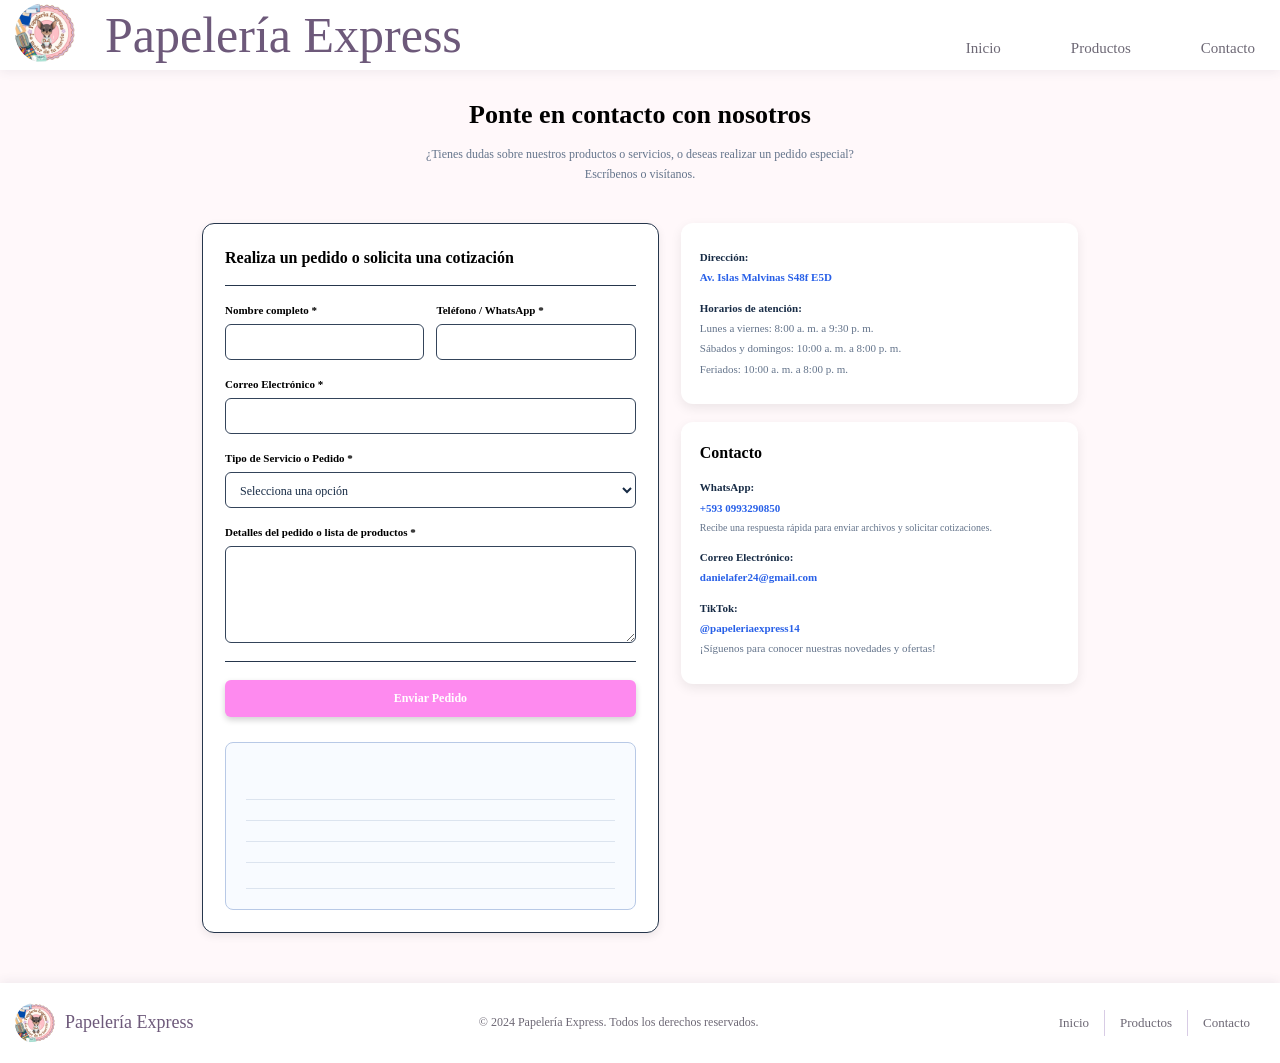
<file: contactoPapeleria/index.html>
<!DOCTYPE html>
<html lang="es">
<head>
    <meta charset="UTF-8">
    <meta name="viewport" content="width=device-width, initial-scale=1.0">
    <title>Contacto - Papelería Express</title>
    <link rel="stylesheet" href="estilo.css/style.css">
</head>
<body>

    <!-- Encabezado con identidad y navegación principal -->
    <header class="encabezado1">

           <div class="logo">
                <img src="../papeleria/img/logo.jpg" alt="Logotipo de Papelería Express">
            </div>
            <p>Papelería Express</p>

            <div class="botones1">
              <a href="../papeleria/index.html">
                <button class="boton">Inicio</button>
              </a>

              <a href="../Papeleria_Express_www/index.html">
                <button class="boton">Productos</button>
              </a>

              <a href="../contactoPapeleria/index.html">
                <button class="boton">Contacto</button>
              </a>
              
            </div>
        </header>

    <!-- Mensaje introductorio de la página de contacto -->
    <header class="encabezado">
        <h1>Ponte en contacto con nosotros</h1>
        <p>
            ¿Tienes dudas sobre nuestros productos o servicios, o deseas
            realizar un pedido especial?
            <br>
            Escríbenos o visítanos.
        </p>
    </header>

    <main class="contenedor">

        <!-- Formulario para enviar consultas o solicitudes de pedido -->
        <section class="formulario">
            <h2>Realiza un pedido o solicita una cotización</h2>
            <hr>

            <form id="formPedido">

                <!-- Datos de contacto de la persona solicitante -->
                <div class="fila">
                    <div class="campo">
                        <label for="nombre">Nombre completo *</label>
                        <input type="text" id="nombre" name="nombre"
                               required>
                    </div>

                    <div class="campo">
                        <label for="telefono">Teléfono / WhatsApp *</label>
                        <input type="tel" id="telefono" name="telefono"
                               required>
                    </div>
                </div>

                <div class="campo">
                    <label for="correo">Correo Electrónico *</label>
                    <input type="email" id="correo" name="correo"
                           required>
                </div>

                <!-- Selección del servicio o pedido que desea realizar -->
                <div class="campo">
                    <label for="tipo">Tipo de Servicio o Pedido *</label>
                    <select id="tipo" name="tipo" required>
                        <option value="">Selecciona una opción</option>
                        <option value="Cotización">
                            Cotización
                        </option>
                        <option value="productos escolares">
                            Productos escolares
                        </option>
                        <option value="productos electrónicos">
                          Productos electrónicos
                        </option>
                        <option value="novedades y regalos">
                            Novedades y regalos
                        </option>
                        <option value="servicios adicionales">
                            Servicios adicionales
                        </option>
                        
                        
                    </select>
                </div>

                <div class="campo">
                    <label for="detalles">
                        Detalles del pedido o lista de productos *
                    </label>
                    <textarea id="detalles" name="detalles"
                              rows="5" required></textarea>
                </div>

                <hr>

                <button type="submit">Enviar Pedido</button>

            </form>

            <!-- Aquí JavaScript mostrará el resumen de la solicitud -->
            <section id="resultado" class="resultado">
                <p class="mensaje"></p>

                <div class="dato">
                    <span id="verNombre"></span>
                </div>

                <div class="dato">
                    
                    <span id="verTelefono"></span>
                </div>

                <div class="dato">
                    <span id="verCorreo"></span>
                </div>

                <div class="dato">
                    <span id="verTipo"></span>
                </div>

                <div class="dato">
                    <p id="verDetalles"></p>
                </div>
            </section>

        </section>

        <!-- Información complementaria: ubicación, horarios y redes -->
        <aside class="lateral">

            <section class="tarjeta">
               <p><strong>Dirección:</strong></p>
               <p>
                <a href="https://maps.app.goo.gl/6dMvjLKgTfYSiuS88" target="_blank" rel="noopener noreferrer">
                  Av. Islas Malvinas S48f E5D
                </a>
              </p>
                
                <p class="subtitulo"><strong>Horarios de atención:</strong></p>
                <p>Lunes a viernes: 8:00 a. m. a 9:30 p. m.</p>
                <p>Sábados y domingos: 10:00 a. m. a 8:00 p. m.</p>
                <p>Feriados: 10:00 a. m. a 8:00 p. m.</p>
            </section>

            <section class="tarjeta">
                <h2>Contacto</h2>

                <p><strong>WhatsApp:</strong></p>
                <p>
                    <a href="https://wa.me/5930993290850">
                        +593 0993290850
                    </a>
                </p>
                <p class="nota">
                    Recibe una respuesta rápida para enviar archivos y solicitar cotizaciones.
                </p>

                <p class="subtitulo"><strong>Correo Electrónico:</strong></p>
                <p>
                    <a href="mailto:danielafer24@gmail.com">
                        danielafer24@gmail.com
                    </a>
                </p>

                <p class="subtitulo"><strong>TikTok:</strong></p>
                <p>
                    <a href="https://www.tiktok.com/@papeleriaexpress14"
                       target="_blank" rel="noopener noreferrer">
                        @papeleriaexpress14
                    </a>
                </p>
                <p>¡Síguenos para conocer nuestras novedades y ofertas!</p>
            </section>
        </aside>
    </main>

     <!-- Pie de página con marca, derechos y enlaces de navegación -->
     <footer class="piedepagina">

           <div class="logo2">
              <img src="../papeleria/img/logo.jpg" alt="Logotipo de Papelería Express">
            </div>

            <p class="nombre">Papelería Express</p>

            <div class="derechos">
              <p>© 2024 Papelería Express. Todos los derechos reservados.</p>
            </div>

            <div class="botones3">

               <a class="boton4" href="../papeleria/index.html">Inicio</a>
               <a class="boton4" href="../Papeleria_Express_www/index.html">Productos</a>
               <a class="boton4" href="../contactoPapeleria/index.html">Contacto</a>
              
            </div>
          </footer>

    <script src="javaScript/java.js"></script>
</body>
</html>
</file>
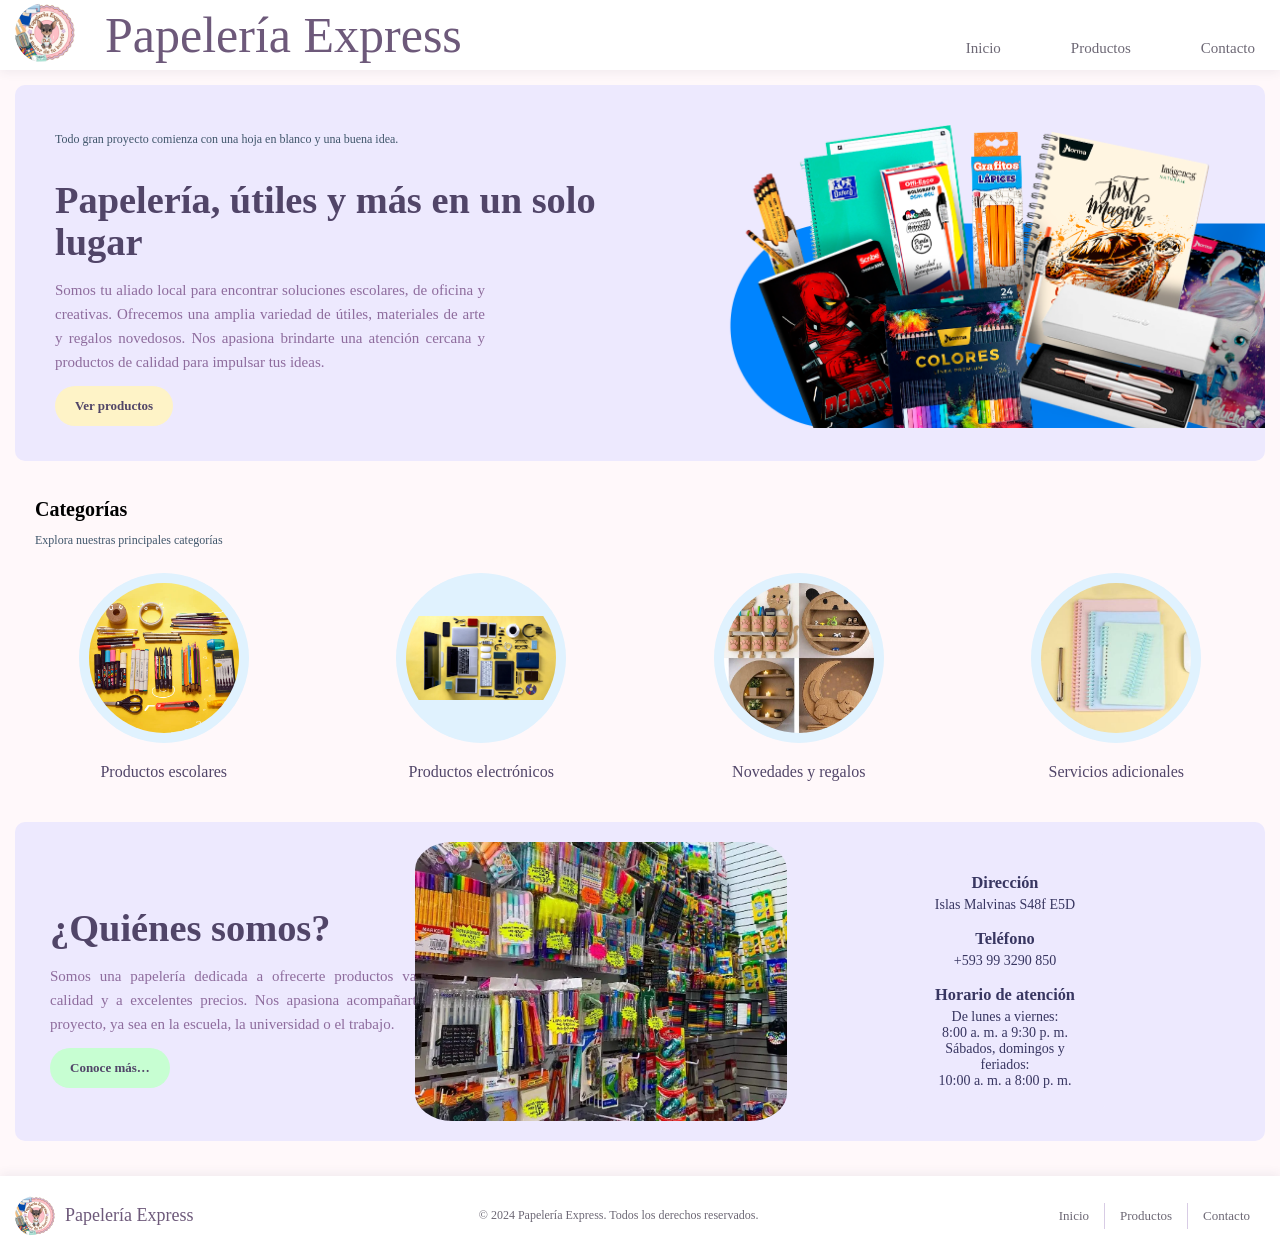
<file: papeleria/index.html>
<!DOCTYPE html>
<html lang="es">
    <head>
        <meta charset="UTF-8">
        <meta name="viewport" content="width=device-width, initial-scale=1.0">
        <title>Papelería Express</title>
        <link rel="stylesheet" href="../papeleria/estilos/estilos.css">
    </head>
    <body>
        <!-- Encabezado: logotipo, nombre y navegación principal -->
        <header class="encabezado">

           <div class="logo">
                <img src="../papeleria/img/logo.jpg" alt="Logotipo de Papelería Express">
            </div>
            <p>Papelería Express</p>

            <div class="botones">
              <a href="../papeleria/index.html">
                <button class="boton">Inicio</button>
              </a>

              <a href="../Papeleria_Express_www/index.html">
                <button class="boton">Productos</button>
              </a>

              <a href="../contactoPapeleria/index.html">
                <button class="boton">Contacto</button>
              </a>
              
            </div>
        </header>

        <!-- Presentación principal y acceso al catálogo -->
        <section class="segundomodulo">
                <div class="contenido">
                    <p class="subtitulo">Todo gran proyecto comienza con una hoja en blanco y una buena idea.</p>
                    <h1>Papelería, útiles y más en un solo lugar</h1>

                    <p class="descripcion">Somos tu aliado local para encontrar soluciones escolares, de oficina y creativas. Ofrecemos una amplia variedad de útiles, materiales de arte y regalos novedosos. Nos apasiona brindarte una atención cercana y productos de calidad para impulsar tus ideas.
                    </p>
                    <a href="../Papeleria_Express_www/index.html" class="boton1">Ver productos</a>
                </div>
                
                <div class="imagen">
                    <img src="../papeleria/img/utiles.jpg" alt="Útiles escolares">
                </div>
        </section>

        <!-- Accesos directos a las categorías del catálogo -->
        <section class="categorias">
                <h2>Categorías</h2>
                <p class="subtitulo">Explora nuestras principales categorías</p>

                <div class="espacio-categorias">

                  <a href="../Papeleria_Express_www/index.html#escolares" class="categoria">
                    <img src="../papeleria/img/images.jpg" alt="Productos escolares">
                    <p>Productos escolares</p>
                  </a>

                  <a href="../Papeleria_Express_www/index.html#electronicos" class="categoria">
                    <img src="../papeleria/img/productoselectronicos.jpg" alt="Productos electrónicos">
                    <p>Productos electrónicos</p>
                  </a>

                  <a href="../Papeleria_Express_www/index.html#novedades" class="categoria">
                    <img src="../papeleria/img/manualidades.jpg" alt="Novedades y regalos">
                    <p>Novedades y regalos</p>
                  </a>

                  <a href="../Papeleria_Express_www/index.html#servicios" class="categoria">
                    <img src="../papeleria/img/servicios.jpg" alt="Servicios adicionales">
                    <p>Servicios adicionales</p>
                  </a>
                  
                </div>

        </section>

        <!-- Información del negocio, ubicación, teléfono y horario -->
        <section class="datosprincipal">
                <div class="contenidod">
                    <h1>¿Quiénes somos?</h1>
                    <p class="descripcion">Somos una papelería dedicada a ofrecerte productos variados, de calidad y a excelentes precios. Nos apasiona acompañarte en cada proyecto, ya sea en la escuela, la universidad o el trabajo.
                    </p>
                    <a href="../Papeleria_Express_www/index.html" class="boton2">Conoce más…</a>
                </div>
                
                <div class="imagenp">
                    <img src="../papeleria/img/papeleria.jpg" alt="papeleria">
                </div>

                <div class="datosprincipal2">
                  <h3>Dirección</h3>
                  <p>Islas Malvinas S48f E5D</p>
                  <h3>Teléfono</h3>
                  <p>+593 99 3290 850</p>
                  <h3>Horario de atención</h3>
                  <p>De lunes a viernes:<br>
                         8:00 a. m. a 9:30 p. m.<br>
                         Sábados, domingos y feriados:<br>
                         10:00 a. m. a 8:00 p. m.</p>
                </div>
        </section>

        <!-- Pie de página con marca, derechos y enlaces de navegación -->
        <footer class="piedepagina">

           <div class="logo2">
              <img src="../papeleria/img/logo.jpg" alt="Logotipo de Papelería Express">
            </div>

            <p class="nombre">Papelería Express</p>

            <div class="derechos">
              <p>© 2024 Papelería Express. Todos los derechos reservados.</p>
            </div>

            <div class="botones2">

               <a class="boton3" href="../papeleria/index.html">Inicio</a>
               <a class="boton3" href="../Papeleria_Express_www/index.html">Productos</a>
               <a class="boton3" href="../contactoPapeleria/index.html">Contacto</a>
              
            </div>
          </footer>

    </body>

</html>
</file>
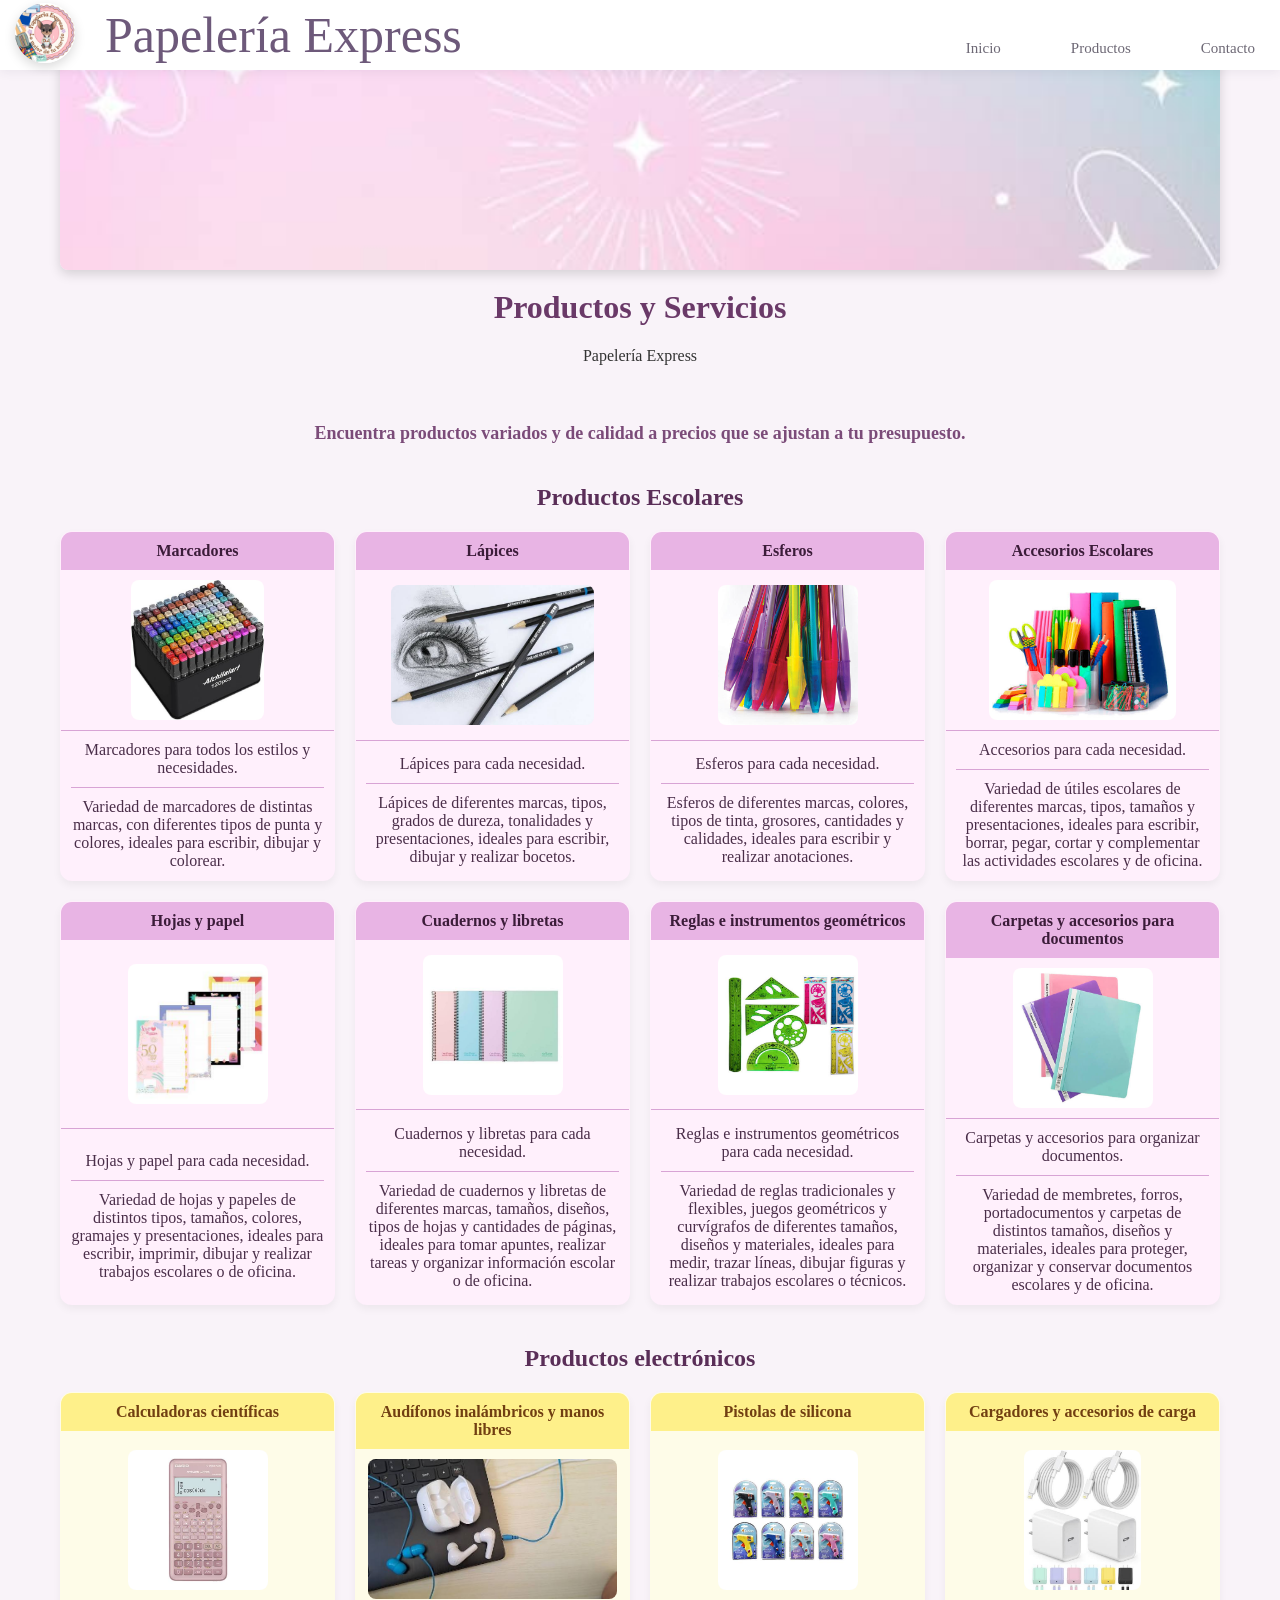
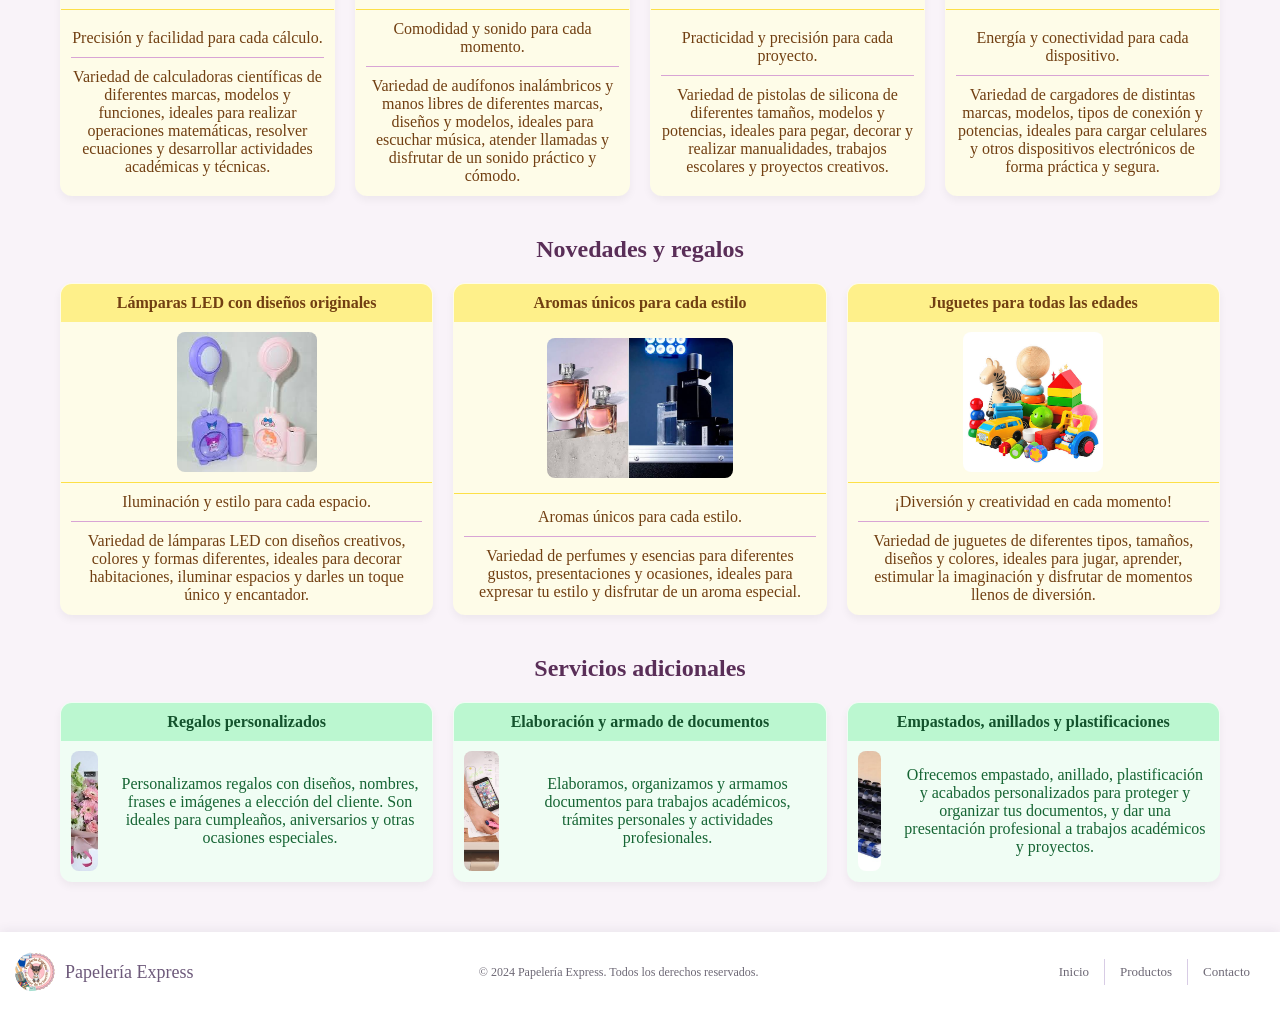
<file: Papeleria_Express_www/index.html>
<!DOCTYPE html>
<html lang="es">

<head>
    <meta charset="UTF-8">
    <meta name="viewport" content="width=device-width, initial-scale=1.0">
    <title>Productos y servicios - Papelería Express</title>

    <!-- Hoja de estilos -->
    <link rel="stylesheet" href="estilos/estilos.css">
</head>

<body>

    <header class="encabezado">

           <div class="logo">
                <img src="../papeleria/img/logo.jpg" alt="Logotipo de Papelería Express">
            </div>
            <p>Papelería Express</p>

            <div class="botones">
              <a href="../papeleria/index.html">
                <button class="boton">Inicio</button>
              </a>

              <a href="../Papeleria_Express_www/index.html">
                <button class="boton">Productos</button>
              </a>

              <a href="../contactoPapeleria/index.html">
                <button class="boton">Contacto</button>
              </a>
              
            </div>
    </header>

    <main>
        <!-- Presentación del catálogo -->
        <header>
            <img src="edicion/fondo pastel superior.jfif" alt="Fondo Superior">
            <h1>Productos y Servicios</h1>
            <p>Papelería Express</p>
        </header>
        <br>

        <p>Encuentra productos variados y de calidad a precios que se ajustan a tu presupuesto.</p>
        
        <!-- Sección 1: productos escolares -->
        <h2 id="escolares">Productos Escolares</h2>
        
        <div class="fila-tablas" tabindex="0">
            
            <!-- Marcadores -->
            <table class="tabla-producto tabla-escolar">  
                <thead>
                   <tr><th>Marcadores</th></tr>
                </thead>
                <tbody>
                    <tr><td><img src="edicion/marcadores.jfif" alt="Marcadores"></td></tr>
                    <tr>
                        <td>Marcadores para todos los estilos y necesidades.
                            <br>
                            <hr class="borde-grosor">
                            Variedad de marcadores de distintas marcas, con diferentes tipos de punta y colores, ideales para escribir, dibujar y colorear.
                        </td>
                    </tr>
                </tbody>
            </table>

            <!-- Lápices -->
            <table class="tabla-producto tabla-escolar">  
                <thead>
                   <tr><th>Lápices</th></tr>
                </thead>
                <tbody>
                    <tr><td><img src="edicion/lapices.jfif" alt="Lápices"></td></tr>
                    <tr>
                        <td>Lápices para cada necesidad.
                            <br>
                            <hr class="borde-grosor">
                            Lápices de diferentes marcas, tipos, grados de dureza, tonalidades y presentaciones, ideales para escribir, dibujar y realizar bocetos.
                        </td>
                    </tr>
                </tbody>
            </table>

            <!-- 3. esferos -->
            <table class="tabla-producto tabla-escolar">  
                <thead>
                   <tr><th>Esferos</th></tr>
                </thead>
                <tbody>
                    <tr><td><img src="edicion/esferos.jfif" alt="Esferos"></td></tr>
                    <tr>
                        <td>Esferos para cada necesidad.
                            <br>
                            <hr class="borde-grosor">
                            Esferos de diferentes marcas, colores, tipos de tinta, grosores, cantidades y calidades, ideales para escribir y realizar anotaciones.
                        </td>
                    </tr>
                </tbody>
            </table>

            <!-- 4. accesorios escolares -->
            <table class="tabla-producto tabla-escolar">  
                <thead>
                   <tr><th>Accesorios Escolares</th></tr>
                </thead>
                <tbody>
                    <tr><td><img src="edicion/accesorios escolares.jfif" alt="Accesorios"></td></tr>
                    <tr>
                        <td>Accesorios para cada necesidad.
                            <br>
                            <hr class="borde-grosor">
                            Variedad de útiles escolares de diferentes marcas, tipos, tamaños y presentaciones, ideales para escribir, borrar, pegar, cortar y complementar las actividades escolares y de oficina.
                        </td>
                    </tr>
                </tbody>
            </table>

            <!-- 5. hojas y papel -->
            <table class="tabla-producto tabla-escolar">  
                <thead>
                   <tr><th>Hojas y papel</th></tr>
                </thead>
                <tbody>
                    <tr><td><img src="edicion/hojas.jfif" alt="Hojas"></td></tr>
                    <tr>
                        <td>Hojas y papel para cada necesidad.
                            <br>
                            <hr class="borde-grosor">
                            Variedad de hojas y papeles de distintos tipos, tamaños, colores, gramajes y presentaciones, ideales para escribir, imprimir, dibujar y realizar trabajos escolares o de oficina.
                        </td>
                    </tr>
                </tbody>
            </table>

            <!-- 6. cuadernos y libretas -->
            <table class="tabla-producto tabla-escolar">  
                <thead>
                   <tr><th>Cuadernos y libretas</th></tr>
                </thead>
                <tbody>
                    <tr><td><img src="edicion/cuadernos.jfif" alt="Cuadernos"></td></tr>
                    <tr>
                        <td>Cuadernos y libretas para cada necesidad.
                            <br>
                            <hr class="borde-grosor">
                            Variedad de cuadernos y libretas de diferentes marcas, tamaños, diseños, tipos de hojas y cantidades de páginas, ideales para tomar apuntes, realizar tareas y organizar información escolar o de oficina.
                        </td>
                    </tr>
                </tbody>
            </table>

            <!-- Reglas e instrumentos geométricos -->
            <table class="tabla-producto tabla-escolar">  
                <thead>
                   <tr><th>Reglas e instrumentos geométricos</th></tr>
                </thead>
                <tbody>
                    <tr><td><img src="edicion/juego geometrico.jfif" alt="Reglas"></td></tr>
                    <tr>
                        <td>Reglas e instrumentos geométricos para cada necesidad.
                            <br>
                            <hr class="borde-grosor">
                            Variedad de reglas tradicionales y flexibles, juegos geométricos y curvígrafos de diferentes tamaños, diseños y materiales, ideales para medir, trazar líneas, dibujar figuras y realizar trabajos escolares o técnicos.
                        </td>
                    </tr>
                </tbody>
            </table>

            <!-- 8. carpetas y accesorios para documentos -->
            <table class="tabla-producto tabla-escolar">  
                <thead>
                   <tr><th>Carpetas y accesorios para documentos</th></tr>
                </thead>
                <tbody>
                    <tr><td><img src="edicion/carpetas.jfif" alt="Carpetas"></td></tr>
                    <tr>
                        <td>Carpetas y accesorios para organizar documentos.
                            <br>
                            <hr class="borde-grosor">
                            Variedad de membretes, forros, portadocumentos y carpetas de distintos tamaños, diseños y materiales, ideales para proteger, organizar y conservar documentos escolares y de oficina.
                        </td>
                    </tr>
                </tbody>
            </table>

        </div> <!-- Fin del contenedor de productos escolares -->


        <!-- Sección 2: productos electrónicos -->
        <h2 id="electronicos">Productos electrónicos</h2>

        <div class="fila-tablas" tabindex="0">
            
            <!-- Calculadoras científicas -->
            <table class="tabla-producto tabla-electronica">  
                <thead>
                    <tr><th>Calculadoras científicas</th></tr>
                </thead>
                <tbody>
                    <tr><td><img src="edicion/calculadora.jfif" alt="Calculadoras"></td></tr>
                    <tr>
                        <td>Precisión y facilidad para cada cálculo.
                            <br>
                            <hr class="borde-grosor">
                            Variedad de calculadoras científicas de diferentes marcas, modelos y funciones, ideales para realizar operaciones matemáticas, resolver ecuaciones y desarrollar actividades académicas y técnicas.
                        </td>
                    </tr>
                </tbody>
            </table>

            <!-- Audífonos inalámbricos y manos libres -->
            <table class="tabla-producto tabla-electronica">  
                <thead>
                    <tr><th>Audífonos inalámbricos y manos libres</th></tr>
                </thead>
                <tbody>
                    <tr><td><img src="edicion/audifonos.jfif" alt="Audífonos"></td></tr>
                    <tr>
                        <td>Comodidad y sonido para cada momento.
                            <br>
                            <hr class="borde-grosor">
                            Variedad de audífonos inalámbricos y manos libres de diferentes marcas, diseños y modelos, ideales para escuchar música, atender llamadas y disfrutar de un sonido práctico y cómodo.
                        </td>
                    </tr>
                </tbody>
            </table>

            <!-- 3. pistolas de silicona -->
            <table class="tabla-producto tabla-electronica">  
                <thead>
                    <tr><th>Pistolas de silicona</th></tr>
                </thead>
                <tbody>
                    <tr><td><img src="edicion/pistola de silicona.jfif" alt="Silicona"></td></tr>
                    <tr>
                        <td>Practicidad y precisión para cada proyecto.
                            <br>
                            <hr class="borde-grosor">
                            Variedad de pistolas de silicona de diferentes tamaños, modelos y potencias, ideales para pegar, decorar y realizar manualidades, trabajos escolares y proyectos creativos.
                        </td>
                    </tr>
                </tbody>
            </table>

            <!-- 4. cargadores y accesorios de carga -->
            <table class="tabla-producto tabla-electronica">  
                <thead>
                    <tr><th>Cargadores y accesorios de carga</th></tr>
                </thead>
                <tbody>
                    <tr><td><img src="edicion/cargadores.jfif" alt="Cargadores"></td></tr>
                    <tr>
                        <td>Energía y conectividad para cada dispositivo.
                            <br>
                            <hr class="borde-grosor">
                            Variedad de cargadores de distintas marcas, modelos, tipos de conexión y potencias, ideales para cargar celulares y otros dispositivos electrónicos de forma práctica y segura.
                        </td>
                    </tr>
                </tbody>
            </table>

        </div> <!-- Fin del contenedor de productos electrónicos -->


        <!-- Sección de novedades y regalos -->
        <h2 id="novedades">Novedades y regalos</h2>

        <div class="fila-tablas">
            
            <!-- Lámparas LED -->
             <table class="tabla-producto tabla-electronica">  
                <thead>
                    <tr><th>Lámparas LED con diseños originales</th></tr>
                </thead>
                <tbody>
                    <tr><td><img src="edicion/lamparas.jfif" alt="Lámparas"></td></tr>
                    <tr>
                        <td>Iluminación y estilo para cada espacio.
                            <br>
                            <hr class="borde-grosor">
                            Variedad de lámparas LED con diseños creativos, colores y formas diferentes, ideales para decorar habitaciones, iluminar espacios y darles un toque único y encantador.
                        </td>
                    </tr>
                </tbody>
            </table>

            <!-- 2. perfumes y esencias -->
             <table class="tabla-producto tabla-electronica">  
                <thead>
                    <tr><th>Aromas únicos para cada estilo</th></tr>
                </thead>
                <tbody>
                    <tr><td><img src="edicion/perfumes.jfif" alt="Perfumes"></td></tr>
                    <tr>
                        <td>Aromas únicos para cada estilo.
                            <br>
                            <hr class="borde-grosor">
                            Variedad de perfumes y esencias para diferentes gustos, presentaciones y ocasiones, ideales para expresar tu estilo y disfrutar de un aroma especial.
                        </td>
                    </tr>
                </tbody>
            </table>

             <!-- 3. juguetes -->
             <table class="tabla-producto tabla-electronica">  
                <thead>
                    <tr><th>Juguetes para todas las edades</th></tr>
                </thead>
                <tbody>
                    <tr><td><img src="edicion/jugetes.jfif" alt="Juguetes"></td></tr>
                    <tr>
                        <td>¡Diversión y creatividad en cada momento!
                            <br>
                            <hr class="borde-grosor">
                            Variedad de juguetes de diferentes tipos, tamaños, diseños y colores, ideales para jugar, aprender, estimular la imaginación y disfrutar de momentos llenos de diversión.
                        </td>
                    </tr>
                </tbody>
            </table>
        </div> <!-- Fin del contenedor de novedades y regalos -->


        <!-- Sección de servicios -->
        <h2 id="servicios">Servicios adicionales</h2>

        <div class="fila-3-tablas" tabindex="0">
            
            <!-- 1. tabla regalos -->
            <table class="tabla-producto tabla-servicio">  
                <thead>
                   <tr><th colspan="2">Regalos personalizados</th></tr>
                </thead>
                <tbody>
                    <tr>
                        <td><img src="edicion/ramo.jfif" alt="Regalos"></td>
                        <td>Personalizamos regalos con diseños, nombres, frases e imágenes a elección del cliente. Son ideales para cumpleaños, aniversarios y otras ocasiones especiales.</td>
                    </tr>
                </tbody>
            </table>

            <!-- 2. tabla documentos -->
            <table class="tabla-producto tabla-servicio">  
                <thead>
                   <tr><th colspan="2">Elaboración y armado de documentos</th></tr>
                </thead>
                <tbody>
                    <tr>
                        <td><img src="edicion/documentos.jfif" alt="Documentos"></td>
                        <td>Elaboramos, organizamos y armamos documentos para trabajos académicos, trámites personales y actividades profesionales.</td>
                    </tr>
                </tbody>
            </table>

            <!-- 3. tabla empastados -->
            <table class="tabla-producto tabla-servicio">  
                <thead>
                   <tr><th colspan="2">Empastados, anillados y plastificaciones</th></tr>
                </thead>
                <tbody>
                    <tr>
                        <td><img src="edicion/anillados.jfif" alt="Empastados"></td>
                        <td>Ofrecemos empastado, anillado, plastificación y acabados personalizados para proteger y organizar tus documentos, y dar una presentación profesional a trabajos académicos y proyectos.</td>
                    </tr>
                </tbody>
            </table>

        </div> <!-- Fin del contenedor de servicios -->

    </main>

    <!-- Pie de página con enlaces a las otras páginas -->
    <footer class="piedepagina">

           <div class="logo2">
              <img src="../papeleria/img/logo.jpg" alt="Logotipo de Papelería Express">
            </div>

            <p class="nombre">Papelería Express</p>

            <div class="derechos">
              <p>© 2024 Papelería Express. Todos los derechos reservados.</p>
            </div>

            <div class="botones2">

               <a class="boton3" href="../papeleria/index.html">Inicio</a>
               <a class="boton3" href="../Papeleria_Express_www/index.html">Productos</a>
               <a class="boton3" href="../contactoPapeleria/index.html">Contacto</a>
              
            </div>
          </footer>

</body>
</html>
</file>
<file: contactoPapeleria/estilo.css/style.css>
/* Configuración general del diseño */
* {
    box-sizing: border-box;
}

/* Encabezado, logotipo y navegación principal */
.encabezado1 {
    position: fixed;
    top: 0;
    left: 0;
    width: 100%;
    box-sizing: border-box;
    height: 70px;
    background-color: #ffffff;
    box-shadow: 0 2px 10px rgba(63, 61, 86, 0.08);
    z-index: 1000;
    display: flex;
    align-items: center;
    gap: 15px;
}

.encabezado1 p {
    color: #6d597a;
    font-size: 50px;
    margin: 0;
}

.logo img {
    border-radius: 50%;
    width: 60px;
    height: auto;
    object-fit: contain;
    margin: 15px;
}

.botones1 {
    position: absolute;
    top: 30px;
    right: 10px;
    display: flex;
    gap: 40px;
}

.botones1 .boton {
    width: auto;
    padding: 10px 15px;
    font-family: "Times New Roman", Times, serif;
    border: none;
    border-bottom: 2px solid transparent;
    border-radius: 0;
    background: transparent;
    color: #6d6875;
    font-size: 15px;
    font-weight: normal;
    cursor: pointer;
    box-shadow: none;
    transition: border-color 0.3s ease, color 0.3s ease;
}
.botones1 .boton:hover {
    background: transparent;
    border-bottom-color: #9b5de5;
    color: #9b5de5;
}

/* Fondo y dimensiones generales de la página */
body {
    margin: 0px;
    padding-top: 0px;
    background-color:  #fff8fa;
    width: 100%;
}

/* Título y texto introductorio de contacto */
.encabezado {
    margin-top: 100px;
    text-align: center;
    margin-bottom: 38px;
}

.encabezado h1 {
    font-size: 26px;
    margin: 0 0 14px;
}

.encabezado p {
    color: #64748b;
    line-height: 1.7;
    font-size: 12px;
}

/* Distribución de las columnas principales */
.contenedor {
    max-width: 876px;
    margin: 0 auto 50px;
    display: grid;
    grid-template-columns: 1.15fr 1fr;
    gap: 22px;
    align-items: start;
}

/* Formulario, campos y estados de interacción */
.formulario {
    background-color: white;
    border: 1px solid #26364c;
    border-radius: 12px;
    padding: 25px 22px 22px;
    box-shadow: 0 3px 8px rgba(0, 0, 0, 0.08);
}

h2 {
    font-size: 16px;
    margin: 0 0 18px;
}

hr {
    border: none;
    border-top: 1px solid #26364c;
    margin: 0 0 18px;
}

.fila {
    display: grid;
    grid-template-columns: 1fr 1fr;
    gap: 12px;
}

.campo {
    margin-bottom: 18px;
}

label {
    display: block;
    font-weight: bold;
    font-size: 11px;
    margin-bottom: 8px;
}

input,
select,
textarea {
    display: block;
    width: 100%;
    padding: 10px;
    border: 1px solid #34445a;
    border-radius: 6px;
    background-color: white;
    color: #172b45;
    font-family: inherit;
    font-size: 12px;
}

input,
select {
    height: 36px;
}

textarea {
    resize: vertical;
    min-height: 76px;
}

input:focus,
select:focus,
textarea:focus {
    outline: 2px solid #ff93e9;
    border-color: #e7a1fa;
}

/* Botón para enviar la solicitud */
.formulario button {
    width: 100%;
    padding: 11px;
    font-family: "Times New Roman", Times, serif;
    border: none;
    border-radius: 6px;
    background-color: #fe8aef;
    color: white;
    font-weight: bold;
    font-size: 12px;
    cursor: pointer;
    box-shadow: 0 3px 6px rgba(0, 0, 0, 0.18);
}

.formulario button:hover {
    background-color: #fbb5ff;
}

/* Tarjetas con ubicación, horarios y medios de contacto */
.lateral {
    display: flex;
    flex-direction: column;
    gap: 18px;
}

.tarjeta {
    padding: 22px 19px;
    background-color: white;
    border-radius: 12px;
    box-shadow: 0 4px 12px rgba(0, 0, 0, 0.08);
}

.tarjeta h2 {
    margin-bottom: 18px;
}

.tarjeta p {
    color: #64748b;
    margin: 5px 0;
    font-size: 11px;
    line-height: 1.4;
}

.tarjeta strong {
    color: #172b45;
}

.tarjeta .subtitulo {
    margin-top: 15px;
}

.tarjeta .nota {
    font-size: 10px;
}

/* Estilo común de los enlaces */
a {
    color: #2860e8;
    font-weight: bold;
    text-decoration: none;
}

a:hover {
    text-decoration: underline;
}

/* Área donde se presenta el resumen del pedido */
.resultado {
    margin-top: 25px;
    padding: 20px;
    border: 1px solid #b8c9e6;
    border-radius: 8px;
    background-color: #f8fbff;
}

.resultado h2 {
    color: #1749c6;
    margin-bottom: 10px;
}

.resultado .mensaje {
    color: #64748b;
    margin-bottom: 15px;
}

.dato {
    padding: 10px 0;
    border-bottom: 1px solid #dce4ef;
    overflow-wrap: anywhere;
}

.dato strong {
    display: block;
    margin-bottom: 5px;
}

.dato p {
    white-space: pre-wrap;
    overflow-wrap: anywhere;
    margin: 5px 0;
}

/* Pie de página y navegación secundaria */
.piedepagina {

    width: 100%;
    min-height: 80px;
    background-color: #ffffff;
    box-shadow: 0 -2px 10px rgba(63, 61, 86, 0.08);

    display: flex;
    align-items: center;
    justify-content: space-between;
    gap: 10px;

    padding: 10px 15px;
    box-sizing: border-box;
}

.piedepagina .nombre {
    color: #6d597a;
    font-size: 18px;
    margin: 0 auto 0 0;
    white-space: nowrap;
}

.derechos {
    flex: 1;
    text-align: center;
}

.derechos p {
    color: #6d6875;
    font-size: 12px;
    margin: 0;
}


.logo2 img {

    width: 40px;
    height: 40px;
    border-radius: 50%;
    object-fit: cover;
    display: block;
}
.botones3 {
    display: flex;
    align-items: center;
    gap: 0;
    flex-shrink: 0;
}


.botones3 .boton4 {
    display: inline-block;
    width: auto;
    padding: 5px 15px;
    font-family: "Times New Roman", Times, serif;
    text-decoration: none;
    color: #6d6875;
    font-size: 13px;
    font-weight: normal;
    white-space: nowrap;
    background: transparent;
    border: none;
    border-right: 1px solid #d8cce5;
    border-radius: 0;
    box-shadow: none;
    transition: color 0.3s ease;
}

.botones3 .boton4:hover {
    background: transparent;
    color: #9b5de5;
    text-decoration: none;
    border-bottom: none;
}

.botones3 .boton4:last-child {
    border-right: none;
}

/* Ajustes de navegación para tabletas */
@media (max-width: 850px) {
    .encabezado1 p {
        font-size: 28px;
    }

    .logo img {
        width: 48px;
        margin: 10px;
    }

    .botones1 {
        gap: 8px;
    }

    .botones1 .boton {
        padding: 8px 6px;
        font-size: 13px;
    }
}

/* Adaptación del formulario y pie de página para celulares */
@media (max-width: 650px) {
    body {
        padding: 20px 14px;
    }

    .encabezado1 {
        height: auto;
        min-height: 108px;
        padding: 6px 10px;
        flex-wrap: wrap;
        gap: 0;
    }

    .encabezado1 p {
        font-size: 20px;
    }

    .logo img {
        width: 40px;
        margin: 4px 8px 4px 0;
    }

    .botones1 {
        position: static;
        width: 100%;
        justify-content: center;
        gap: 4px;
    }

    .botones1 .boton {
        padding: 7px 10px;
        font-size: 12px;
    }

    .encabezado {
        margin-top: 125px;
    }

    .encabezado h1 {
        font-size: 22px;
    }

    .contenedor {
        grid-template-columns: 1fr;
    }

    .fila {
        grid-template-columns: 1fr;
        gap: 0;
    }

    .formulario {
        padding: 20px 16px;
    }

    .piedepagina {
        flex-wrap: wrap;
        justify-content: center;
        row-gap: 10px;
    }

    .piedepagina .nombre {
        margin: 0;
        font-size: 16px;
    }

    .derechos {
        flex-basis: 100%;
        order: 3;
    }

    .botones3 {
        flex-basis: 100%;
        justify-content: center;
        flex-wrap: wrap;
    }
}
</file>
<file: papeleria/estilos/estilos.css>
/* Estilos base de la página y tipografía */
body {
    margin: 0;
    padding: 85px 15px 0;
    background-color: #fff8fa;
    font-family: "Times New Roman", Times, serif;
}

/* Barra superior, logotipo y navegación principal */
.encabezado {
    position: fixed;
    top: 0;
    left: 0;
    width: 100%;
    box-sizing: border-box;
    height: 70px;
    background-color: #ffffff;
    box-shadow: 0 2px 10px rgba(63, 61, 86, 0.08);
    z-index: 1000;
    display: flex;
    align-items: center;
    gap: 15px;
}

.encabezado p {
    color: #6d597a;
    font-size: 50px;
    margin: 0;
}

.logo img {
    border-radius: 50%;
    width: 60px;
    height: auto;
    object-fit: contain;
    margin: 15px;
}
.botones {
    position: absolute;
    top: 30px;
    right: 10px;
    display: flex;
    gap: 40px;
}

button {
    padding: 10px 15px;
    font-family: inherit;
    border: none;
    border-bottom: 2px solid transparent;
    background: transparent;
    color: #6d6875;
    cursor: pointer;
    transition: border-color 0.3s ease, color 0.3s ease;
    font-size: 15px;
}
.boton:hover {
    border-bottom-color: #9b5de5;
    color: #9b5de5;
}

/* Sección de bienvenida y llamada a la acción */
.segundomodulo {
    display: flex;
    align-items: center;
    background-color: #ede9fe;
    border-radius: 10px;
    overflow: hidden;
    min-height: 280px;
   
}

.contenido {
    width: 50%;
    padding: 35px 40px;
    flex-shrink: 0;
}

.subtitulo {
    color: #8e6c9d;
    font-size: 15px;
    margin-bottom: 12px;

}

h1 {
    color: #514568;
    font-size: clamp(25px, 3vw, 40px);
    line-height: 1.1;
    margin-bottom: 15px;
}

.descripcion {
    color: #59566D;
    font-size: 14px;
    line-height: 1.6;
    max-width: 430px;
    margin-bottom: 18px;
    text-align: justify;
}

.boton1 {
    display: inline-flex;
    align-items: center;
    gap: 15px;
    background-color: #FEF3C7;
    color: #514568;
    text-decoration: none;
    font-size: 13px;
    font-weight: bold;
    padding: 12px 20px;
    border-radius: 30px;
}

.boton1:hover {
    background-color: #FDE68A;
    transform: translateY(-2px);
}

.imagen img {
    width: 100%;
    height: 100%;
    object-fit: cover;
    display: block;
}

/* Cuadrícula de categorías del catálogo */
.categorias {
    max-width: 1400px;
    margin: auto;
    padding: 20px;
}

h2 {
    font-size: 20px;
    margin-bottom: 4px;
}

.subtitulo {
    font-size: 12px;
    margin-bottom: 20px;
    color: #40566b;
}

.espacio-categorias {
    display: grid;
    grid-template-columns: repeat(4, 1fr);
    column-gap: 60px;
    row-gap: 30px;
   
}

.categoria {
    text-align: center;
    text-decoration: none;
    color: #514568;
    border-radius: 12px;
    transition: background-color 0.3s ease,transform 0.3s ease;
    border-radius: 10px;
    padding: 5px;
}

.categoria img {
    width: 150px;
    height: 150px;
    object-fit: contain;
    border-radius: 50%;
    background-color: #E0F2FE;
    padding: 10px;
}

.categoria:hover p {
    color: #9B5DE5;
}

/* Presentación del negocio y datos de contacto */
.datosprincipal {
    display: flex;
    align-items: center;
    justify-content: space-between;
    gap: 25px;
    background-color: #ede9fe;
    border-radius: 10px;
    min-height: 280px;
    padding: 20px;
    box-sizing: border-box;
   
}

.contenidod {
    flex: 1;
    min-width: 0;
    padding: 15px;
    box-sizing: border-box;
}

.descripcion {
    color: #8e6c9d;
    font-size: 15px;
    margin-bottom: 12px;

}

.boton2 {
    display: inline-flex;
    align-items: center;
    gap: 15px;
    background-color: #c7fed2;
    color: #514568;
    text-decoration: none;
    font-size: 13px;
    font-weight: bold;
    padding: 12px 20px;
    border-radius: 30px;
}

.boton2:hover {
    background-color: #FDE68A;
    transform: translateY(-2px);
}

.imagenp {
    flex: 1;
    min-width: 0;
}
.imagenp img {

    width: 80%;
    height: 80%;
    object-fit: cover;
    display: block;
    border-radius: 10%;

    transform: translateX(-140px);

}

.datosprincipal2 {
    
    font-size: 14px;
    text-align: center;
    flex: 0 0 200px;

    display: flex;
    flex-direction: column;
    align-items: center;
    justify-content: center;

    background-color: #ede9fe;
    border-radius: 10px;
    overflow: hidden;
    color: #383661;
    padding: 15px;
    box-sizing: border-box;

    transform: translateX(-140px);
}

.datosprincipal2 h3 {
    margin: 8px 0 4px;
}

.datosprincipal2 p {
    margin: 0 0 8px;
}

/* Pie de página y enlaces secundarios */
.piedepagina {

    width: calc(100% + 30px);
    margin-left: -15px;
    min-height: 80px;
    background-color: #ffffff;
    box-shadow: 0 -2px 10px rgba(63, 61, 86, 0.08);
    display: flex;
    align-items: center;
    justify-content: space-between;
    gap: 10px;
    padding: 10px 15px;
    box-sizing: border-box;
}

.piedepagina .nombre {
    color: #6d597a;
    font-size: 18px;
    margin: 0 auto 0 0;
    white-space: nowrap;
}

.derechos {
    flex: 1;
    text-align: center;
}

.derechos p {
    color: #6d6875;
    font-size: 12px;
    margin: 0;
}


.logo2 img {

    width: 40px;
    height: 40px;
    border-radius: 50%;
    object-fit: cover;
    display: block;
}
.botones2 {
    display: flex;
    align-items: center;
    gap: 0;
    flex-shrink: 0;
}

.boton3 {
    padding: 5px 15px;
    text-decoration: none;
    color: #6d6875;
    font-size: 13px;
    white-space: nowrap;
    border-radius: 0;
    border-right: 1px solid #d8cce5;
    transition: color 0.3s ease;
}
.boton3:hover {
   border-bottom-color: #9b5de5;
    color: #9b5de5;
}

.boton3:last-child {
    border-right: none;
}

.piedepagina {
    margin-top: 35px;
}

/* Ajustes de diseño para tabletas */
@media (max-width: 900px) {
    .encabezado p {
        font-size: 30px;
    }

    .logo img {
        width: 48px;
        margin: 10px;
    }

    .botones {
        top: 26px;
        gap: 8px;
    }

    .botones button {
        padding: 8px;
        font-size: 13px;
    }

    .contenido {
        padding: 25px;
    }

    .espacio-categorias {
        grid-template-columns: repeat(2, minmax(0, 1fr));
        gap: 24px;
    }

    .datosprincipal {
        flex-wrap: wrap;
        gap: 16px;
    }

    .contenidod {
        flex-basis: 100%;
    }

    .imagenp,
    .datosprincipal2 {
        flex: 1 1 calc(50% - 8px);
        transform: none;
    }

    .imagenp img {
        width: 100%;
        height: 240px;
        transform: none;
    }
}

/* Ajustes de diseño para teléfonos */
@media (max-width: 650px) {
    body {
        padding: 120px 10px 0;
    }

    .encabezado {
        height: auto;
        min-height: 108px;
        padding: 6px 10px;
        flex-wrap: wrap;
        justify-content: center;
        gap: 0;
    }

    .encabezado p {
        font-size: 22px;
    }

    .logo img {
        width: 40px;
        margin: 4px 8px 4px 0;
    }

    .botones {
        position: static;
        width: 100%;
        justify-content: center;
        gap: 4px;
    }

    .botones button {
        padding: 7px 10px;
        font-size: 12px;
    }

    .segundomodulo {
        flex-direction: column;
    }

    .contenido {
        width: 100%;
        padding: 24px 18px;
    }

    .imagen {
        width: 100%;
    }

    .imagen img {
        height: 220px;
    }

    .categorias {
        padding: 20px 5px;
    }

    .espacio-categorias {
        gap: 16px;
    }

    .categoria img {
        width: 120px;
        height: 120px;
    }

    .datosprincipal {
        flex-direction: column;
        align-items: stretch;
        padding: 16px;
    }

    .contenidod,
    .imagenp,
    .datosprincipal2 {
        width: 100%;
        flex: auto;
        padding: 10px;
        transform: none;
    }

    .imagenp img {
        width: 100%;
        height: 220px;
    }

    .piedepagina {
        width: calc(100% + 20px);
        margin-left: -10px;
        flex-wrap: wrap;
        justify-content: center;
        row-gap: 10px;
    }

    .piedepagina .nombre {
        margin: 0;
        font-size: 16px;
    }

    .derechos {
        flex-basis: 100%;
        order: 3;
    }

    .botones2 {
        flex-basis: 100%;
        justify-content: center;
        flex-wrap: wrap;
    }
}

@media (max-width: 380px) {
    .encabezado p {
        font-size: 19px;
    }

    .espacio-categorias {
        grid-template-columns: 1fr;
    }
}
</file>
<file: Papeleria_Express_www/estilos/estilos.css>
/* Reglas generales y estilo base del sitio */
* {
    box-sizing: border-box;
}

/* tipo de letra general facil de leer y bonito */
body {
    background-color: #F9F3F9; /* color de fondo general pastel */
    color: #333333;
    margin: 0;
    padding: 0;
}

/* Encabezado y navegación principal */
.encabezado {
    position: fixed;
    top: 0;
    left: 0;
    width: 100%;
    box-sizing: border-box;
    height: 70px;
    background-color: #ffffff;
    box-shadow: 0 2px 10px rgba(63, 61, 86, 0.08);
    z-index: 1000;
    display: flex;
    align-items: center;
    gap: 15px;
}

.encabezado p {
    color: #6d597a;
    font-size: 50px;
    margin: 0;
}

.logo img {
    border-radius: 50%;
    width: 60px;
    height: auto;
    object-fit: contain;
    margin: 15px;
}
.botones {
    position: absolute;
    top: 30px;
    right: 10px;
    display: flex;
    gap: 40px;
}

button {
    padding: 10px 15px;
    font-family: "Times New Roman", Times, serif;
    border: none;
    border-bottom: 2px solid transparent;
    background: transparent;
    color: #6d6875;
    cursor: pointer;
    transition: border-color 0.3s ease, color 0.3s ease;
    font-size: 15px;
}
.boton:hover {
    border-bottom-color: #9b5de5;
    color: #9b5de5;
}

/* Ancho del contenido y presentación del catálogo */
main {
    max-width: 1200px;
    margin: 0 auto;
    padding: 20px;
}

/* Imagen de portada del catálogo */
header img {
    width: 100%;
    height: 250px;
    object-fit: cover; 
    border-radius: 8px;
    box-shadow: 0 4px 12px rgba(0, 0, 0, 0.15); 
}

/* titulo principal y subtitulo del header centrados */
header {
    text-align: center;
    margin-bottom: 20px;
}

header h1 {
    color: #6A3968;
    margin-top: 15px;
}


/* Texto introductorio */
main > p {
    text-align: center;
    font-size: 18px;
    color: #7B4B79; 
    font-weight: 600;
    margin: 20px auto 30px auto;
}

/* titulos de seccion (h2) centrados, con margen superior e inferior */
h2 {
    text-align: center;
    width: 100%;
    clear: both;
    margin: 40px 0 20px 0;
    color: #5A2E58;
}

/* Estructura compartida por las tarjetas de productos */
table, th, td {
    border-collapse: collapse;
}

th, td {
    padding: 10px;
    text-align: center;
}

/* Cuadrícula de productos */
.fila-tablas {
    display: grid;
    grid-template-columns: repeat(auto-fit, minmax(220px, 1fr));
    gap: 20px;
    margin-bottom: 30px;
}

/* estilo base para cada tabla con esquinas redondeadas y margenes */
.tabla-producto {
    width: 100%;
    border-radius: 12px;        
    overflow: hidden;           
    box-shadow: 0 4px 8px rgba(0, 0, 0, 0.05); 
    transition: background-color 0.3s ease, transform 0.2s ease; 
    border: 1px solid;
    margin: 0 auto;
}

/* efecto cuando pasas el mouse por encima de la tabla */
.tabla-producto:hover {
    transform: translateY(-3px); 
}

/* Estilo de las tarjetas de productos escolares */
.tabla-escolar {
    background-color: #FFF0FC; 
    border-color: #D8A4D5;
}

.tabla-escolar:hover {
    background-color: #FFE1FA; 
}

.tabla-escolar th {
    background-color: #E8B4E4; 
    color: #3B1C39;
    font-size: 16px;
}

.tabla-escolar td {
    border-bottom: 1px solid #D8A4D5;
    color: #4A2E49;
}

/* Estilo de las tarjetas de productos electrónicos y novedades */
.tabla-electronica {
    background-color: #FEFCE8; /* amarillo pastel muy suave */
    border-color: #FDE047;     /* borde amarillo/naranja pastel */
}

.tabla-electronica:hover {
    background-color: #FEF9C3; /* cambia de tono al pasar el mouse */
}

.tabla-electronica th {
    background-color: #FEF08A; /* tono mas fuerte para el encabezado */
    color: #713F12;
    font-size: 16px;
}

.tabla-electronica td {
    border-bottom: 1px solid #FDE047;
    color: #713F12;
}

/* asegura que las imagenes de las tablas normales tengan buen tamaño y esquinas suaves */
.tabla-producto img {
    max-width: 100%;
    height: 140px;
    object-fit: cover;
    display: block;
    margin: 0 auto;
    border-radius: 8px;
}

/* linea divisoria interna */
hr {
    border: none;
    height: 1px;
    background-color: #D8A4D5;
    margin: 10px 0;
}

/* Estilo de los servicios adicionales */
.fila-3-tablas {
    display: grid;
    grid-template-columns: repeat(3, 1fr); 
    gap: 20px;
    margin-bottom: 30px;
}

.tabla-servicio {
    background-color: #F0FDF4; 
    border-color: #86EFAC;     
}

.tabla-servicio:hover {
    background-color: #DCFCE7; 
}

.tabla-servicio th {
    background-color: #BBF7D0; 
    color: #14532D;
    font-size: 16px;
}

.tabla-servicio td {
    border-bottom: 1px solid #86EFAC;
    color: #166534;
    padding: 10px;
    vertical-align: middle; 
}

/* imagen grande para la seccion de servicios en dos columnas */
.tabla-servicio img {
    width: 120px;  
    height: 120px; 
    object-fit: cover;
    border-radius: 8px;
    display: block;
    margin: 0 auto;
}

/* Pie de página y navegación secundaria */
.piedepagina {

    width: 100%;
    min-height: 80px;
    background-color: #ffffff;
    box-shadow: 0 -2px 10px rgba(63, 61, 86, 0.08);

    display: flex;
    align-items: center;
    justify-content: space-between;
    gap: 10px;

    padding: 10px 15px;
    box-sizing: border-box;
}

.piedepagina .nombre {
    color: #6d597a;
    font-size: 18px;
    margin: 0 auto 0 0;
    white-space: nowrap;
}

.derechos {
    flex: 1;
    text-align: center;
}

.derechos p {
    color: #6d6875;
    font-size: 12px;
    margin: 0;
}


.logo2 img {

    width: 40px;
    height: 40px;
    border-radius: 50%;
    object-fit: cover;
    display: block;
}
.botones2 {
    display: flex;
    align-items: center;
    gap: 0;
    flex-shrink: 0;
}

.boton3 {
    padding: 5px 15px;
    font-family: "Times New Roman", Times, serif;
    text-decoration: none;
    color: #6d6875;
    font-size: 13px;
    white-space: nowrap;
    border-radius: 0;
    border-right: 1px solid #d8cce5;
    transition: color 0.3s ease;
}
.boton3:hover {
   border-bottom-color: #9b5de5;
    color: #9b5de5;
}

.boton3:last-child {
    border-right: none;
}

/* Adaptación para tabletas */
@media (max-width: 900px) {
    .encabezado p {
        font-size: 30px;
    }

    .logo img {
        width: 48px;
        margin: 10px;
    }

    .botones {
        top: 26px;
        gap: 8px;
    }

    .botones button {
        padding: 8px;
        font-size: 13px;
    }

    main {
        padding-top: 90px;
    }

    .fila-3-tablas {
        grid-template-columns: repeat(2, minmax(0, 1fr));
    }

    .fila-tablas {
        grid-template-columns: repeat(2, minmax(0, 1fr));
    }
}

/* Adaptación para teléfonos */
@media (max-width: 600px) {
    .encabezado {
        height: auto;
        min-height: 108px;
        padding: 6px 10px;
        flex-wrap: wrap;
        justify-content: center;
        gap: 0;
    }

    .encabezado p {
        font-size: 22px;
    }

    .logo img {
        width: 40px;
        margin: 4px 8px 4px 0;
    }

    .botones {
        position: static;
        width: 100%;
        justify-content: center;
        gap: 4px;
    }

    .botones button {
        padding: 7px 10px;
        font-size: 12px;
    }

    main {
        padding: 125px 10px 20px;
    }

    header img {
        height: 160px;
    }

    main > p {
        font-size: 16px;
    }

    .fila-tablas {
        grid-template-columns: minmax(0, 1fr);
        gap: 16px;
    }

    .fila-3-tablas {
        grid-template-columns: minmax(0, 1fr);
        gap: 16px;
    }

    .tabla-servicio td {
        padding: 8px;
    }

    .tabla-servicio img {
        width: 90px;
        height: 90px;
    }

    .piedepagina {
        flex-wrap: wrap;
        justify-content: center;
        row-gap: 10px;
    }

    .piedepagina .nombre {
        margin: 0;
        font-size: 16px;
    }

    .derechos {
        flex-basis: 100%;
        order: 3;
    }

    .botones2 {
        flex-basis: 100%;
        justify-content: center;
        flex-wrap: wrap;
    }
}

/* Ajustes para pantallas muy estrechas */
@media (max-width: 380px) {
    main {
        padding-right: 8px;
        padding-left: 8px;
    }

    .encabezado p {
        font-size: 19px;
    }

    .tabla-producto td {
        padding: 8px;
    }
}
</file>
